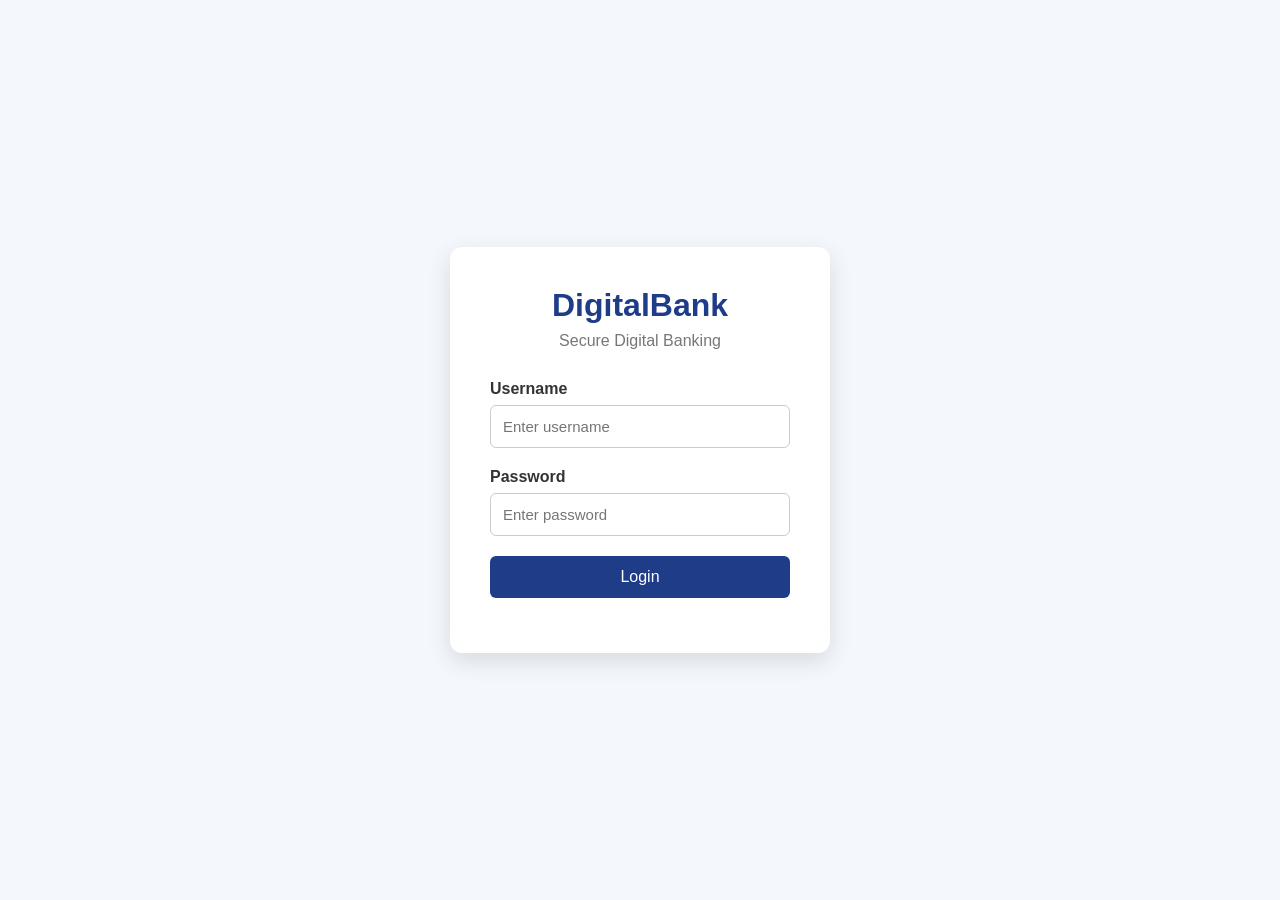
<file: src/main/resources/static/index.html>
<!DOCTYPE html>
<html lang="en">
<head>
    <meta charset="UTF-8">
    <meta name="viewport" content="width=device-width, initial-scale=1.0">

    <title>DigitalBank - Login</title>
<link rel="icon" href="data:,">
    <link rel="stylesheet" href="style.css">
</head>

<body>

    <div class="login-container">

        <div class="login-box">

            <h1>DigitalBank</h1>

            <p class="subtitle">Secure Digital Banking</p>

            <form id="loginForm">

                <div class="form-group">
                    <label for="username">Username</label>
                    <input
                        type="text"
                        id="username"
                        placeholder="Enter username"
                        required>
                </div>

                <div class="form-group">
                    <label for="password">Password</label>
                    <input
                        type="password"
                        id="password"
                        placeholder="Enter password"
                        required>
                </div>

                <button type="submit">
                    Login
                </button>

                <p id="message"></p>

            </form>

        </div>

    </div>

    <script src="script.js"></script>

</body>
</html>
</file>
<file: src/main/resources/static/style.css>
* {
    margin: 0;
    padding: 0;
    box-sizing: border-box;
}

body {
    font-family: Arial, sans-serif;
    background: #f4f7fb;
    min-height: 100vh;
}

.login-container {
    min-height: 100vh;
    display: flex;
    justify-content: center;
    align-items: center;
}

.login-box {
    width: 380px;
    background: white;
    padding: 40px;
    border-radius: 12px;
    box-shadow: 0 8px 25px rgba(0, 0, 0, 0.12);
}

.login-box h1 {
    text-align: center;
    margin-bottom: 8px;
    color: #1f3c88;
}

.subtitle {
    text-align: center;
    color: #777;
    margin-bottom: 30px;
}

.form-group {
    margin-bottom: 20px;
}

.form-group label {
    display: block;
    margin-bottom: 7px;
    font-weight: bold;
    color: #333;
}

.form-group input {
    width: 100%;
    padding: 12px;
    border: 1px solid #ccc;
    border-radius: 6px;
    font-size: 15px;
}

.form-group input:focus {
    outline: none;
    border-color: #1f3c88;
}

button {
    width: 100%;
    padding: 12px;
    background: #1f3c88;
    color: white;
    border: none;
    border-radius: 6px;
    font-size: 16px;
    cursor: pointer;
}

button:hover {
    background: #162d68;
}

#message {
    margin-top: 15px;
    text-align: center;
    font-size: 14px;
}
/* ============================= */
/* DASHBOARD                     */
/* ============================= */

.navbar {
    background: #1f3c88;
    color: white;
    padding: 18px 40px;

    display: flex;
    justify-content: space-between;
    align-items: center;
}

.logo {
    font-size: 24px;
    font-weight: bold;
}

.nav-right {
    display: flex;
    align-items: center;
    gap: 20px;
}

#logoutButton {
    width: auto;
    padding: 8px 18px;
    background: white;
    color: #1f3c88;
    border-radius: 6px;
}

#logoutButton:hover {
    background: #eeeeee;
}

.dashboard {
    max-width: 1200px;
    margin: 40px auto;
    padding: 0 20px;
}

.dashboard h1 {
    color: #1f3c88;
    margin-bottom: 5px;
}

.dashboard-subtitle {
    color: #777;
    margin-bottom: 30px;
}


/* Account summary */

.summary-grid {
    display: grid;

    grid-template-columns:
        repeat(4, 1fr);

    gap: 20px;

    margin-bottom: 35px;
}

.summary-card {
    background: white;
    padding: 25px;

    border-radius: 10px;

    box-shadow:
        0 5px 15px
        rgba(0, 0, 0, 0.08);
}

.summary-card h3 {
    color: #777;
    font-size: 14px;
    margin-bottom: 12px;
}

.summary-card p {
    color: #1f3c88;
    font-size: 22px;
    font-weight: bold;
}


/* Banking operations */

.operations {
    background: white;
    padding: 25px;

    border-radius: 10px;

    box-shadow:
        0 5px 15px
        rgba(0, 0, 0, 0.08);

    margin-bottom: 30px;
}

.operations h2 {
    margin-bottom: 20px;
}

.operation-grid {
    display: grid;

    grid-template-columns:
        repeat(4, 1fr);

    gap: 15px;
}

.operation-grid button {
    width: 100%;
}


/* Transaction section */

.transaction-section {
    background: white;
    padding: 25px;

    border-radius: 10px;

    box-shadow:
        0 5px 15px
        rgba(0, 0, 0, 0.08);

    margin-bottom: 30px;

    display: none;
}

.transaction-form {
    display: grid;

    grid-template-columns:
        1fr 1fr 1fr auto;

    gap: 12px;

    margin-top: 20px;
}

.transaction-form input {
    padding: 12px;

    border: 1px solid #ccc;

    border-radius: 6px;

    font-size: 15px;
}

.transaction-form input:focus {
    outline: none;

    border-color: #1f3c88;
}

.transaction-form button {
    width: auto;
    padding: 12px 25px;
}

#transactionMessage {
    margin-top: 15px;
    font-weight: bold;
}


/* Transaction history */

.history {
    background: white;
    padding: 25px;

    border-radius: 10px;

    box-shadow:
        0 5px 15px
        rgba(0, 0, 0, 0.08);
}

.history h2 {
    margin-bottom: 20px;
}

.history table {
    width: 100%;
    border-collapse: collapse;
}

.history th,
.history td {
    padding: 12px;

    border-bottom:
        1px solid #eeeeee;

    text-align: left;
}

.history th {
    background: #f4f7fb;
    color: #333;
}

.history tr:hover {
    background: #f9fbff;
}


/* ============================= */
/* MOBILE RESPONSIVE             */
/* ============================= */

@media (max-width: 900px) {

    .summary-grid {
        grid-template-columns:
            repeat(2, 1fr);
    }

    .operation-grid {
        grid-template-columns:
            repeat(2, 1fr);
    }

    .transaction-form {
        grid-template-columns: 1fr;
    }

    .transaction-form button {
        width: 100%;
    }

}


@media (max-width: 600px) {

    .navbar {
        padding: 15px 20px;
    }

    .nav-right {
        gap: 10px;
    }

    .summary-grid {
        grid-template-columns: 1fr;
    }

    .operation-grid {
        grid-template-columns: 1fr;
    }

    .history {
        overflow-x: auto;
    }

}
</file>
